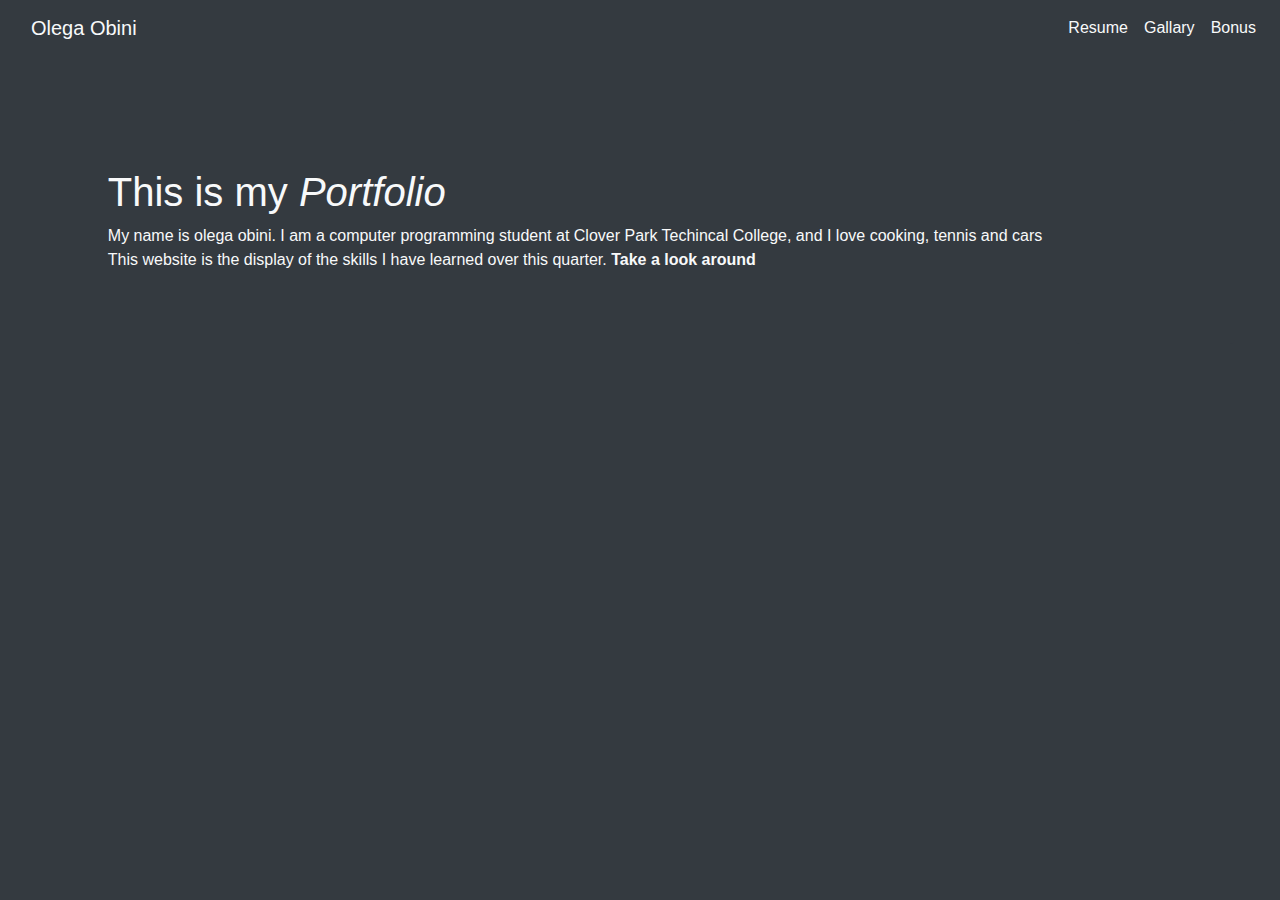
<file: index.html>
<!DOCTYPE html>
<html lang="en">

<head>
    <meta charset="UTF-8">
    <meta name="viewport" content="width=device-width, initial-scale=1, shrink-to-fit=no">
    <link rel="stylesheet" href="https://maxcdn.bootstrapcdn.com/bootstrap/4.0.0/css/bootstrap.min.css" integrity="sha384-Gn5384xqQ1aoWXA+058RXPxPg6fy4IWvTNh0E263XmFcJlSAwiGgFAW/dAiS6JXm" crossorigin="anonymous">
    <link red="stylesheet" href="styles/main.css">

    <title>Olega's Portfolio</title>
</head>

<body class="bg-dark">
    <header>
        <nav class="navbar navbar-expand-lg navbar-light bg-dark">
            <div class="container-fluid">
                <a class="navbar-brand active text-light" href="index.html">Olega Obini</a>
                <button class="navbar-toggler" type="button" data-bs-toggle="collapse" data-bs-target="#navbarNav" aria-controls="navbarNav" aria-expanded="false" aria-label="Toggle navigation">
      <span class="navbar-toggler-icon"></span>
    </button>
                <div class="collapse navbar-collapse row justify-content-end" id="navbarNav">
                    <ul class="navbar-nav ">
                        <li class="nav-item">
                            <a class="nav-link text-light" aria-current="page" href="pages/resume/resume.html">Resume</a>
                        </li>
                        <li class="nav-item">
                            <a class="nav-link text-light" href="pages/gallary/gallary.html">Gallary</a>
                        </li>
                        <li class="nav-item">
                            <a class="nav-link text-light" href="pages/bonus/bonus.html">Bonus</a>
                        </li>
                    </ul>
                </div>
            </div>
        </nav>
    </header>

    <main>
        <div class="jumbotron row justify-content-center bg-dark text-dark">
            <div class="h-100 p-5 text-white bg-dark rounded-3">
                <h1 class="text-light">This is my <i>Portfolio</i></h1>
                <p class="text-light">My name is olega obini. I am a computer programming student at Clover Park Techincal College, and I love cooking, tennis and cars
                    <br> This website is the display of the skills I have learned over this quarter. <b>Take a look around</b>
                </p>
            </div>
            <div class="jumbotron row justify-content-center bg-dark text-dark">
                <div class="h-100 p-5 text-white bg-dark rounded-3">
                </div>
    </main>

    <footer></footer>

    <script src="https://code.jquery.com/jquery-3.2.1.slim.min.js" integrity="sha384-KJ3o2DKtIkvYIK3UENzmM7KCkRr/rE9/Qpg6aAZGJwFDMVNA/GpGFF93hXpG5KkN" crossorigin="anonymous"></script>
    <script src="https://cdnjs.cloudflare.com/ajax/libs/popper.js/1.12.9/umd/popper.min.js" integrity="sha384-ApNbgh9B+Y1QKtv3Rn7W3mgPxhU9K/ScQsAP7hUibX39j7fakFPskvXusvfa0b4Q" crossorigin="anonymous"></script>
    <script src="https://maxcdn.bootstrapcdn.com/bootstrap/4.0.0/js/bootstrap.min.js" integrity="sha384-JZR6Spejh4U02d8jOt6vLEHfe/JQGiRRSQQxSfFWpi1MquVdAyjUar5+76PVCmYl" crossorigin="anonymous"></script>
</body>

</html>
</file>
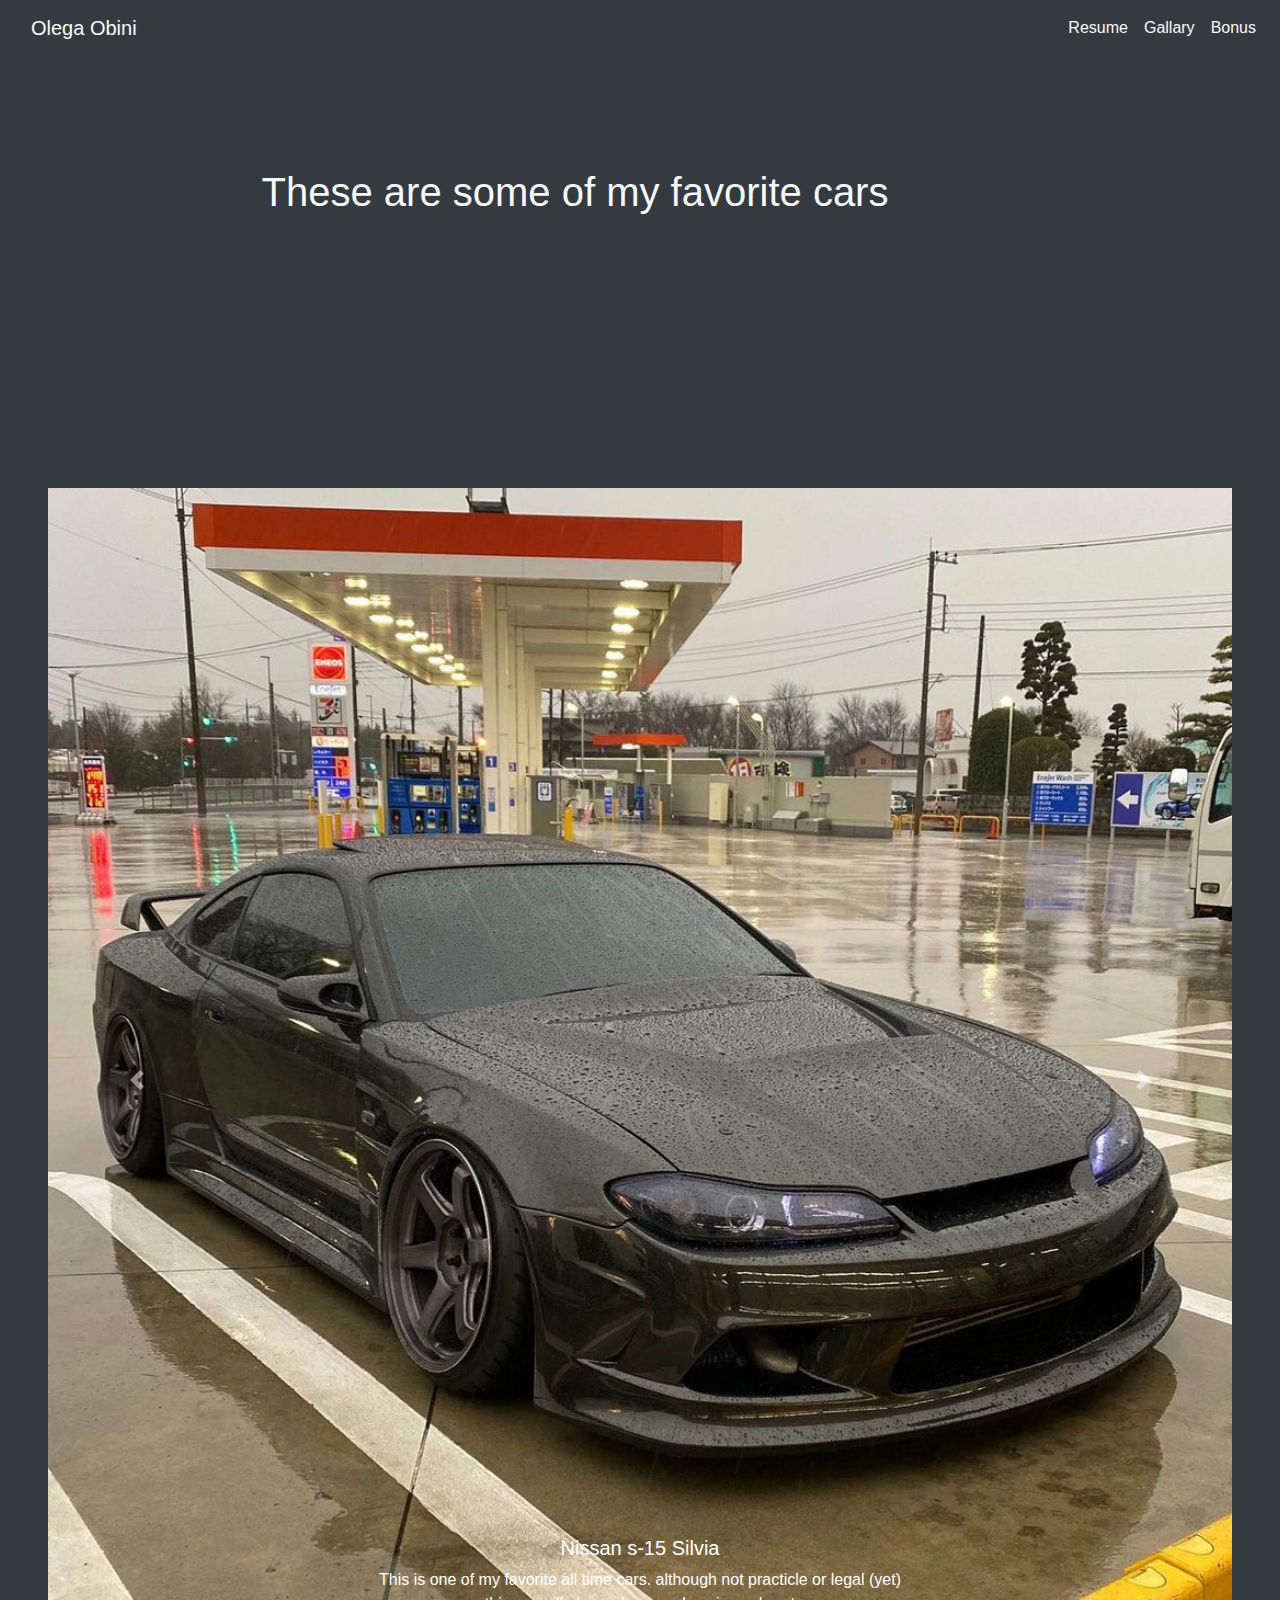
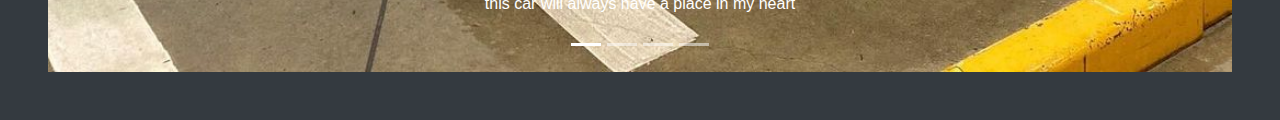
<file: pages/gallary/gallary.html>
<!DOCTYPE html>
<html lang="en">

<head>
    <meta charset="UTF-8">
    <meta name="viewport" content="width=device-width, initial-scale=1, shrink-to-fit=no">
    <link rel="stylesheet" href="https://maxcdn.bootstrapcdn.com/bootstrap/4.0.0/css/bootstrap.min.css" integrity="sha384-Gn5384xqQ1aoWXA+058RXPxPg6fy4IWvTNh0E263XmFcJlSAwiGgFAW/dAiS6JXm" crossorigin="anonymous">
    <link red="stylesheet" href="../../styles/main.css">

    <title>Olega's Portfolio</title>
</head>

<body class="bg-dark">
    <header>
        <nav class="navbar navbar-expand-lg navbar-light bg-dark">
            <div class="container-fluid">
                <a class="navbar-brand active text-light" href="../../index.html">Olega Obini</a>
                <button class="navbar-toggler" type="button" data-bs-toggle="collapse" data-bs-target="#navbarNav" aria-controls="navbarNav" aria-expanded="false" aria-label="Toggle navigation">
      <span class="navbar-toggler-icon"></span>
    </button>
                <div class="collapse navbar-collapse row justify-content-end" id="navbarNav">
                    <ul class="navbar-nav ">
                        <li class="nav-item">
                            <a class="nav-link text-light" aria-current="page" href="../resume/resume.html">Resume</a>
                        </li>
                        <li class="nav-item">
                            <a class="nav-link text-light" href="../gallary/gallary.html">Gallary</a>
                        </li>
                        <li class="nav-item">
                            <a class="nav-link text-light" href="../bonus/bonus.html">Bonus</a>
                        </li>
                    </ul>
                </div>
            </div>
        </nav>
    </header>

    <main>

        <div class="jumbotron row justify-content-center bg-dark text-dark">
            <div class="h-100 p-5 text-white bg-dark rounded-3">
                <h1 class="text-light">These are some of my favorite cars</i>
                </h1>
                <p class="text-light">
                    <b></b>
                </p>
            </div>
            <div class="jumbotron row justify-content-center bg-dark text-dark">
                <div class="h-100 p-5 text-white bg-dark rounded-3">
                </div>
            </div>
        </div>

        <div id="carouselExampleIndicators" class="carousel slide m-5" data-ride="carousel">
            <ol class="carousel-indicators">
                <li data-target="#carouselExampleIndicators" data-slide-to="0" class="active"></li>
                <li data-target="#carouselExampleIndicators" data-slide-to="1"></li>
                <li data-target="#carouselExampleIndicators" data-slide-to="2"></li>
                <li data-target="#carouselExampleIndicators" data-slide-to="3"></li>
            </ol>
            <div class="carousel-inner">
                <div class="carousel-item active">
                    <img class="d-block w-100" src="../../src/images/1fe926jhwxu61.jpg" alt="First slide" id="carousel-item">
                    <div class="carousel-caption d-none d-md-block">
                        <h5>Nissan s-15 Silvia</h5>
                        <p>This is one of my favorite all time cars. although not practicle or legal (yet)
                            <br>this car will always have a place in my heart</p>
                    </div>
                </div>
                <div class="carousel-item ">
                    <img class="d-block w-100" src="../../src\images\0au5aaskchx21.jpg" alt="Second slide" id="carousel-item">
                    <div class="carousel-caption d-none d-md-block">
                        <h5>BMW E46 M3</h5>
                        <p>A very classic BMW Sports. This was my highschool dream</p>
                    </div>
                </div>
                <div class="carousel-item ">
                    <img class="d-block w-100" src="../../src\images\lifted_cavalry_blue_4runner_gold_wheels.jpg" alt="Third slide" id="carousel-item">
                    <div class="carousel-caption d-none d-md-block">
                        <h5>Toyota 4 Runner</h5>
                        <p>My new favorite. I never realized how much I liked outroading until I road in one of these.</p>
                    </div>
                </div>
                <div class="carousel-item ">
                    <img class="d-block w-100" src="../../src\images\images.jpg" alt="Fourth Slide">
                    <div class="carousel-caption d-none d-md-block">
                        <h5>Nissan GTR - Hakosuka</h5>
                        <p>My first love. This is the first car i've ever wanted. This car has a very special place in my heart</p>
                    </div>
                </div>
            </div>
            <a class="carousel-control-prev" href="#carouselExampleIndicators" role="button" data-slide="prev">
                <span class="carousel-control-prev-icon" aria-hidden="true"></span>
                <span class="sr-only">Previous</span>
            </a>
            <a class="carousel-control-next" href="#carouselExampleIndicators" role="button" data-slide="next">
                <span class="carousel-control-next-icon" aria-hidden="true"></span>
                <span class="sr-only">Next</span>
            </a>
        </div>

    </main>

    <footer></footer>

    <script src="https://code.jquery.com/jquery-3.2.1.slim.min.js" integrity="sha384-KJ3o2DKtIkvYIK3UENzmM7KCkRr/rE9/Qpg6aAZGJwFDMVNA/GpGFF93hXpG5KkN" crossorigin="anonymous"></script>
    <script src="https://cdnjs.cloudflare.com/ajax/libs/popper.js/1.12.9/umd/popper.min.js" integrity="sha384-ApNbgh9B+Y1QKtv3Rn7W3mgPxhU9K/ScQsAP7hUibX39j7fakFPskvXusvfa0b4Q" crossorigin="anonymous"></script>
    <script src="https://maxcdn.bootstrapcdn.com/bootstrap/4.0.0/js/bootstrap.min.js" integrity="sha384-JZR6Spejh4U02d8jOt6vLEHfe/JQGiRRSQQxSfFWpi1MquVdAyjUar5+76PVCmYl" crossorigin="anonymous"></script>
</body>

</html>
</file>
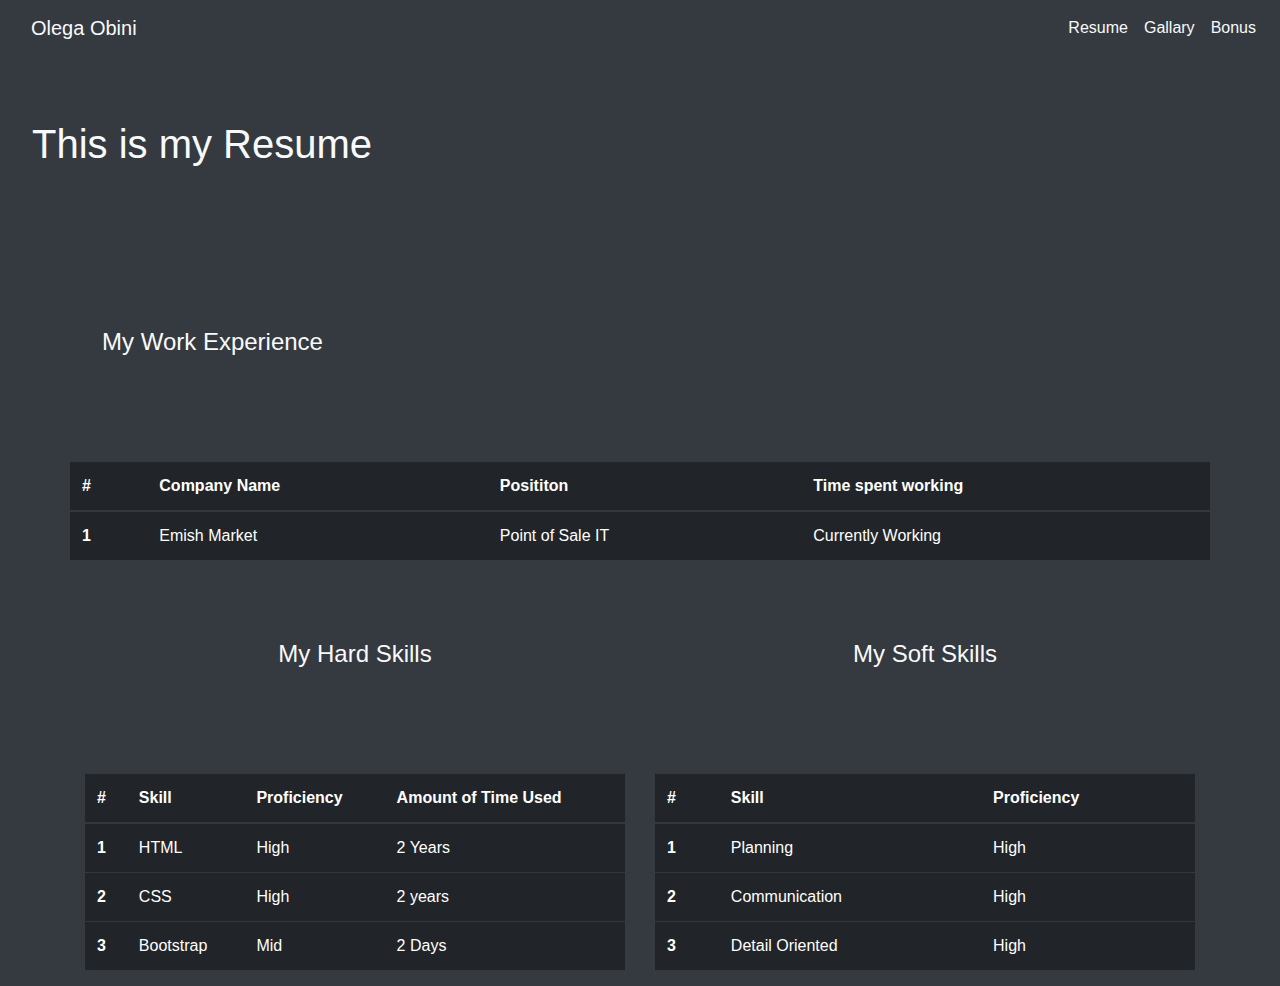
<file: pages/resume/resume.html>
<!DOCTYPE html>
<html lang="en">

<head>
    <meta charset="UTF-8">
    <meta name="viewport" content="width=device-width, initial-scale=1, shrink-to-fit=no">
    <link rel="stylesheet" href="https://maxcdn.bootstrapcdn.com/bootstrap/4.0.0/css/bootstrap.min.css" integrity="sha384-Gn5384xqQ1aoWXA+058RXPxPg6fy4IWvTNh0E263XmFcJlSAwiGgFAW/dAiS6JXm" crossorigin="anonymous">
    <link red="stylesheet" href="../../styles/main.css">

    <title>Olega's Portfolio</title>
</head>

<body class="bg-dark">
    <header>
        <nav class="navbar navbar-expand-lg navbar-light bg-dark">
            <div class="container-fluid">
                <a class="navbar-brand active text-light" href="../../index.html">Olega Obini</a>
                <button class="navbar-toggler" type="button" data-bs-toggle="collapse" data-bs-target="#navbarNav" aria-controls="navbarNav" aria-expanded="false" aria-label="Toggle navigation">
      <span class="navbar-toggler-icon"></span>
    </button>
                <div class="collapse navbar-collapse row justify-content-end" id="navbarNav">
                    <ul class="navbar-nav ">
                        <li class="nav-item">
                            <a class="nav-link text-light" aria-current="page" href="../resume/resume.html">Resume</a>
                        </li>
                        <li class="nav-item">
                            <a class="nav-link text-light" href="../gallary/gallary.html">Gallary</a>
                        </li>
                        <li class="nav-item">
                            <a class="nav-link text-light" href="../bonus/bonus.html">Bonus</a>
                        </li>
                    </ul>
                </div>
            </div>
        </nav>
    </header>

    <main>
        <div class="">
            <h1 class="jumbotron bg-dark text-light">This is my Resume</h1>
        </div>

        <div class="container">
            <div class="row">
                <div class="jumbotron text-center bg-dark">
                    <h4 class="w-100 text-light">My Work Experience</h1>
                </div>
                <table class="table table-dark">
                    <thead>
                        <tr>
                            <th scope="col">#</th>
                            <th scope="col">Company Name</th>
                            <th scope="col">Posititon</th>
                            <th scope="col">Time spent working</th>
                        </tr>
                    </thead>
                    <tbody>
                        <tr>
                            <th scope="row">1</th>
                            <td>Emish Market</td>
                            <td>Point of Sale IT</td>
                            <td>Currently Working</td>
                        </tr>
                    </tbody>
                </table>
            </div>

            <div class="row">
                <div class="col">
                    <div class="jumbotron text-center bg-dark">
                        <h4 class="col w-100 text-light ">My Hard Skills</h1>
                    </div>
                    <table class="table table-dark">
                        <thead>
                            <tr>
                                <th scope="col">#</th>
                                <th scope="col">Skill</th>
                                <th scope="col">Proficiency</th>
                                <th scope="col">Amount of Time Used</th>
                            </tr>
                        </thead>
                        <tbody>
                            <tr>
                                <th scope="row">1</th>
                                <td>HTML</td>
                                <td>High</td>
                                <td>2 Years</td>
                            </tr>
                            <tr>
                                <th scope="row">2</th>
                                <td>CSS</td>
                                <td>High</td>
                                <td>2 years</td>
                            </tr>
                            <tr>
                                <th scope="row">3</th>
                                <td>Bootstrap</td>
                                <td>Mid</td>
                                <td>2 Days</td>
                            </tr>
                        </tbody>
                    </table>
                </div>

                <div class="col">
                    <div class="jumbotron text-center bg-dark">
                        <h4 class="col w-100 text-light ">My Soft Skills</h1>
                    </div>
                    <table class="table table-dark">
                        <thead>
                            <tr>
                                <th scope="col">#</th>
                                <th scope="col">Skill</th>
                                <th scope="col">Proficiency</th>
                            </tr>
                        </thead>
                        <tbody>
                            <tr>
                                <th scope="row">1</th>
                                <td>Planning</td>
                                <td>High</td>
                            </tr>
                            <tr>
                                <th scope="row">2</th>
                                <td>Communication</td>
                                <td>High</td>
                            </tr>
                            <tr>
                                <th scope="row">3</th>
                                <td>Detail Oriented</td>
                                <td>High</td>
                            </tr>
                        </tbody>
                    </table>
                </div>
            </div>
    </main>

    <footer></footer>

    <script src="https://code.jquery.com/jquery-3.2.1.slim.min.js" integrity="sha384-KJ3o2DKtIkvYIK3UENzmM7KCkRr/rE9/Qpg6aAZGJwFDMVNA/GpGFF93hXpG5KkN" crossorigin="anonymous"></script>
    <script src="https://cdnjs.cloudflare.com/ajax/libs/popper.js/1.12.9/umd/popper.min.js" integrity="sha384-ApNbgh9B+Y1QKtv3Rn7W3mgPxhU9K/ScQsAP7hUibX39j7fakFPskvXusvfa0b4Q" crossorigin="anonymous"></script>
    <script src="https://maxcdn.bootstrapcdn.com/bootstrap/4.0.0/js/bootstrap.min.js" integrity="sha384-JZR6Spejh4U02d8jOt6vLEHfe/JQGiRRSQQxSfFWpi1MquVdAyjUar5+76PVCmYl" crossorigin="anonymous"></script>
</body>

</html>
</file>
<file: styles/main.css>
.carousel-item {
    width: 40px;
    height: 60px;
}

.selector-for-some-widget {
    box-sizing: content-box;
}

#header {
    background-color: rgb(140, 140, 243);
}

.jumbotron {
    background-color: none
}
</file>
